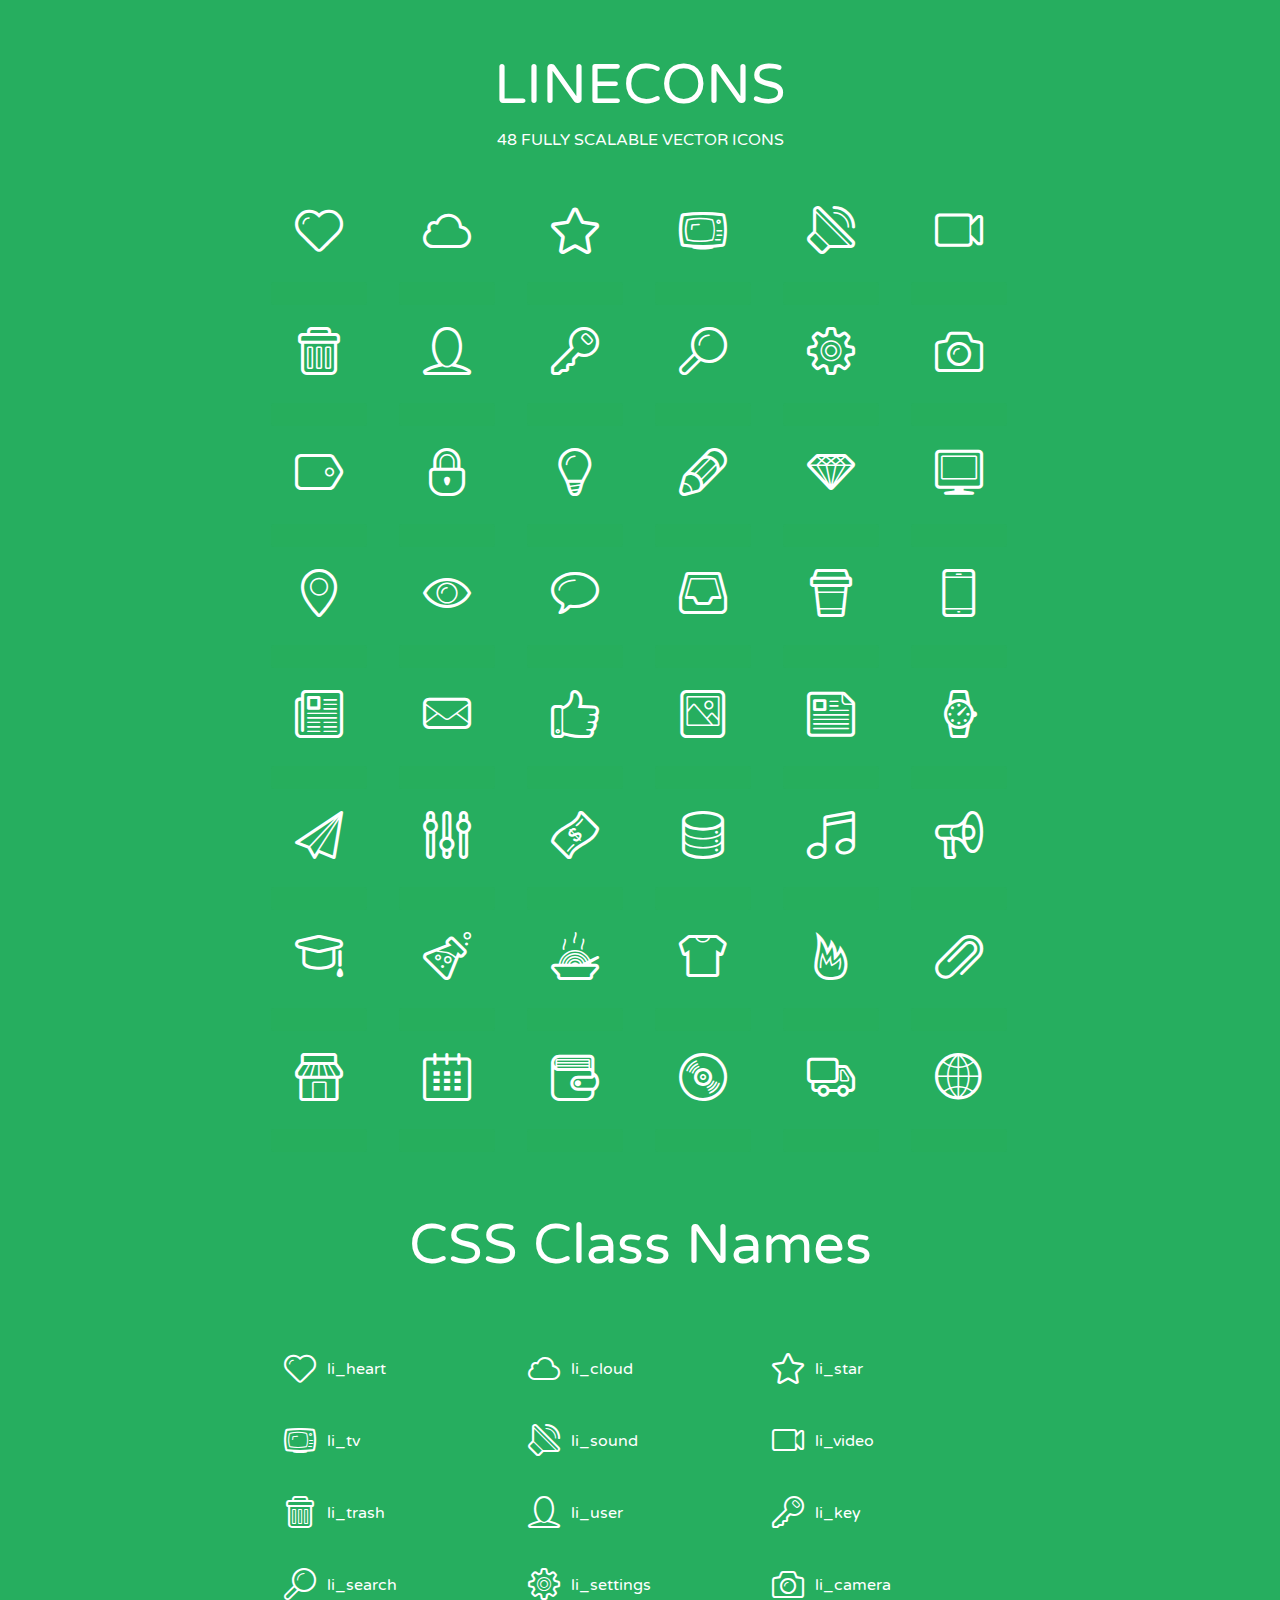
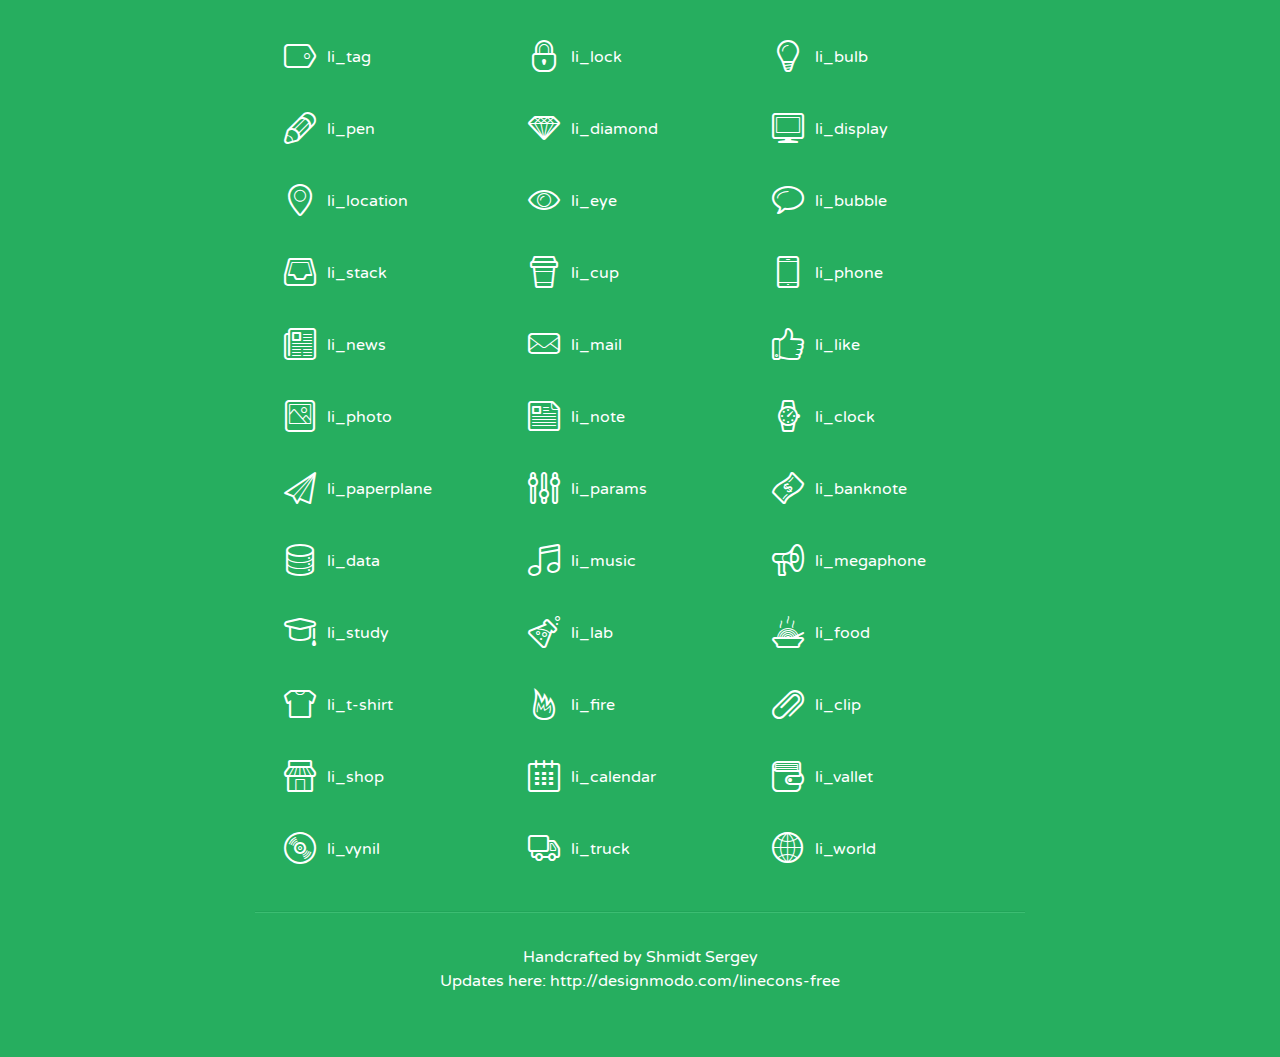
<file: project/app/static/css/assets/lineicons/index.html>
<!doctype html>
<html>
<head>
<title>LINECONS - 48 Fully Scalable Vector Icons</title>
<link rel="stylesheet" href="style.css" />
<link href='http://fonts.googleapis.com/css?family=Varela+Round' rel='stylesheet' type='text/css'>
<!--[if lte IE 7]><script src="lte-ie7.js"></script><![endif]-->

<!-- 

Thanks http://icomoon.io/app/ for amazing service!

-->


<style>
	section, header, footer {display: block;}
	body {
		font-family: 'Varela Round', sans-serif;
		color: #333333;
		line-height: 1.5;
		font-size: 16px;
		background:#26ae5f;
		color:white;
		-moz-text-shadow: 0 1px 1px rgba(0, 0, 0, 0.21);
		-webkit-text-shadow: 0 1px 1px rgba(0, 0, 0, 0.21);
	}
	* {
		-moz-box-sizing: border-box;
		-webkit-box-sizing: border-box;
		box-sizing: border-box;
		margin: 0;
		padding: 0;
	}
	.glyph {
		float: left;
		text-align: center;
		padding: .5em;
		margin: 0 .5em;
		width: 7em;
		border-radius: .375em;
		top:0;
		position:relative;
		-webkit-transition:0.2s ease-in;
		-o-transition:0.2s ease-in;
		-moz-transition:0.2s ease-in;
		-ie-transition:0.2s ease-in;
		transition:0.2s ease-in;
	}
	.glyph input {
		width: 100%;
		text-align: center;
		font-family: consolas, monospace;
		border-radius:3px;
		border:none;
		padding:4px;
		background:#26AE5C;
		color:#26AE5C;
		-webkit-transition:0.2s ease-in;
		-o-transition:0.2s ease-in;
		-moz-transition:0.2s ease-in;
		-ie-transition:0.2s ease-in;
		transition:0.2s ease-in;
	}
	.glyph:hover input {
		background:#26ae5f;
		padding:4px;
		color:#ffffff;
	}
	.glyph:hover {
		-webkit-transition: all 0.5s ease-out;
		background:#222821;
		color:#fff;
		text-shadow: none;
		-moz-text-shadow: none;
		-webkit-text-shadow: none;
		top:-5px;
		position:relative;
	}
	.glyph input, .mtm {
		margin-top: .75em;
	}
	.w-main {
		width: 770px;
		text-align:center;
	}
	.centered {
		margin-left: auto;
		margin-right: auto;
	}
	.fs1 {
		font-size: 3em;
	}
	header {
		margin: 2em 0;
		padding-bottom: .5em;
	}
	header h1 {
		font-size: 3.5em;
		font-weight: normal;
	}
	.clearfix:before, .clearfix:after { content: ""; display: table; }
	.clearfix:after, .clear { clear: both; }
	footer {
		margin: 2em 0;
		padding: 2em 0;
		border-top: 1px solid rgb(60, 189, 114);
		box-shadow: 0 -1px rgb(33, 165, 89);
	}
	a, a:visited {
		color: #ffffff; text-decoration:none;
	}
	a:hover, a:focus {color: #222821; text-decoration:none;}
	.box1 {
		display: inline-block;
		width: 14em;
		padding: .25em .5em;
		margin: .5em 1em .5em 0;
		text-align:left;
		
	}
	.box1 span { 
		font-size:2em;
		position: relative;
		top: 0.25em;
		margin-right: 0.1em;
	}
</style>
</head>
<body>
	<div class="w-main centered">
	<section class="mtm clearfix" id="glyphs">
	<header>
		<h1>LINECONS</h1>
		<p>48 FULLY SCALABLE VECTOR ICONS</p>
	</header>
	<div class="glyph">
		<div class="fs1" aria-hidden="true" data-icon="&#xe000;"></div>
		<input type="text" readonly="readonly" value="&amp;#xe000;" />
	</div>
	<div class="glyph">
		<div class="fs1" aria-hidden="true" data-icon="&#xe001;"></div>
		<input type="text" readonly="readonly" value="&amp;#xe001;" />
	</div>
	<div class="glyph">
		<div class="fs1" aria-hidden="true" data-icon="&#xe002;"></div>
		<input type="text" readonly="readonly" value="&amp;#xe002;" />
	</div>
	<div class="glyph">
		<div class="fs1" aria-hidden="true" data-icon="&#xe003;"></div>
		<input type="text" readonly="readonly" value="&amp;#xe003;" />
	</div>
	<div class="glyph">
		<div class="fs1" aria-hidden="true" data-icon="&#xe004;"></div>
		<input type="text" readonly="readonly" value="&amp;#xe004;" />
	</div>
	<div class="glyph">
		<div class="fs1" aria-hidden="true" data-icon="&#xe005;"></div>
		<input type="text" readonly="readonly" value="&amp;#xe005;" />
	</div>
	<div class="glyph">
		<div class="fs1" aria-hidden="true" data-icon="&#xe006;"></div>
		<input type="text" readonly="readonly" value="&amp;#xe006;" />
	</div>
	<div class="glyph">
		<div class="fs1" aria-hidden="true" data-icon="&#xe007;"></div>
		<input type="text" readonly="readonly" value="&amp;#xe007;" />
	</div>
	<div class="glyph">
		<div class="fs1" aria-hidden="true" data-icon="&#xe008;"></div>
		<input type="text" readonly="readonly" value="&amp;#xe008;" />
	</div>
	<div class="glyph">
		<div class="fs1" aria-hidden="true" data-icon="&#xe009;"></div>
		<input type="text" readonly="readonly" value="&amp;#xe009;" />
	</div>
	<div class="glyph">
		<div class="fs1" aria-hidden="true" data-icon="&#xe00a;"></div>
		<input type="text" readonly="readonly" value="&amp;#xe00a;" />
	</div>
	<div class="glyph">
		<div class="fs1" aria-hidden="true" data-icon="&#xe00b;"></div>
		<input type="text" readonly="readonly" value="&amp;#xe00b;" />
	</div>
	<div class="glyph">
		<div class="fs1" aria-hidden="true" data-icon="&#xe00c;"></div>
		<input type="text" readonly="readonly" value="&amp;#xe00c;" />
	</div>
	<div class="glyph">
		<div class="fs1" aria-hidden="true" data-icon="&#xe00d;"></div>
		<input type="text" readonly="readonly" value="&amp;#xe00d;" />
	</div>
	<div class="glyph">
		<div class="fs1" aria-hidden="true" data-icon="&#xe00e;"></div>
		<input type="text" readonly="readonly" value="&amp;#xe00e;" />
	</div>
	<div class="glyph">
		<div class="fs1" aria-hidden="true" data-icon="&#xe00f;"></div>
		<input type="text" readonly="readonly" value="&amp;#xe00f;" />
	</div>
	<div class="glyph">
		<div class="fs1" aria-hidden="true" data-icon="&#xe010;"></div>
		<input type="text" readonly="readonly" value="&amp;#xe010;" />
	</div>
	<div class="glyph">
		<div class="fs1" aria-hidden="true" data-icon="&#xe011;"></div>
		<input type="text" readonly="readonly" value="&amp;#xe011;" />
	</div>
	<div class="glyph">
		<div class="fs1" aria-hidden="true" data-icon="&#xe012;"></div>
		<input type="text" readonly="readonly" value="&amp;#xe012;" />
	</div>
	<div class="glyph">
		<div class="fs1" aria-hidden="true" data-icon="&#xe013;"></div>
		<input type="text" readonly="readonly" value="&amp;#xe013;" />
	</div>
	<div class="glyph">
		<div class="fs1" aria-hidden="true" data-icon="&#xe014;"></div>
		<input type="text" readonly="readonly" value="&amp;#xe014;" />
	</div>
	<div class="glyph">
		<div class="fs1" aria-hidden="true" data-icon="&#xe015;"></div>
		<input type="text" readonly="readonly" value="&amp;#xe015;" />
	</div>
	<div class="glyph">
		<div class="fs1" aria-hidden="true" data-icon="&#xe016;"></div>
		<input type="text" readonly="readonly" value="&amp;#xe016;" />
	</div>
	<div class="glyph">
		<div class="fs1" aria-hidden="true" data-icon="&#xe017;"></div>
		<input type="text" readonly="readonly" value="&amp;#xe017;" />
	</div>
	<div class="glyph">
		<div class="fs1" aria-hidden="true" data-icon="&#xe018;"></div>
		<input type="text" readonly="readonly" value="&amp;#xe018;" />
	</div>
	<div class="glyph">
		<div class="fs1" aria-hidden="true" data-icon="&#xe019;"></div>
		<input type="text" readonly="readonly" value="&amp;#xe019;" />
	</div>
	<div class="glyph">
		<div class="fs1" aria-hidden="true" data-icon="&#xe01a;"></div>
		<input type="text" readonly="readonly" value="&amp;#xe01a;" />
	</div>
	<div class="glyph">
		<div class="fs1" aria-hidden="true" data-icon="&#xe01b;"></div>
		<input type="text" readonly="readonly" value="&amp;#xe01b;" />
	</div>
	<div class="glyph">
		<div class="fs1" aria-hidden="true" data-icon="&#xe01c;"></div>
		<input type="text" readonly="readonly" value="&amp;#xe01c;" />
	</div>
	<div class="glyph">
		<div class="fs1" aria-hidden="true" data-icon="&#xe01d;"></div>
		<input type="text" readonly="readonly" value="&amp;#xe01d;" />
	</div>
	<div class="glyph">
		<div class="fs1" aria-hidden="true" data-icon="&#xe01e;"></div>
		<input type="text" readonly="readonly" value="&amp;#xe01e;" />
	</div>
	<div class="glyph">
		<div class="fs1" aria-hidden="true" data-icon="&#xe01f;"></div>
		<input type="text" readonly="readonly" value="&amp;#xe01f;" />
	</div>
	<div class="glyph">
		<div class="fs1" aria-hidden="true" data-icon="&#xe020;"></div>
		<input type="text" readonly="readonly" value="&amp;#xe020;" />
	</div>
	<div class="glyph">
		<div class="fs1" aria-hidden="true" data-icon="&#xe021;"></div>
		<input type="text" readonly="readonly" value="&amp;#xe021;" />
	</div>
	<div class="glyph">
		<div class="fs1" aria-hidden="true" data-icon="&#xe022;"></div>
		<input type="text" readonly="readonly" value="&amp;#xe022;" />
	</div>
	<div class="glyph">
		<div class="fs1" aria-hidden="true" data-icon="&#xe023;"></div>
		<input type="text" readonly="readonly" value="&amp;#xe023;" />
	</div>
	<div class="glyph">
		<div class="fs1" aria-hidden="true" data-icon="&#xe024;"></div>
		<input type="text" readonly="readonly" value="&amp;#xe024;" />
	</div>
	<div class="glyph">
		<div class="fs1" aria-hidden="true" data-icon="&#xe025;"></div>
		<input type="text" readonly="readonly" value="&amp;#xe025;" />
	</div>
	<div class="glyph">
		<div class="fs1" aria-hidden="true" data-icon="&#xe026;"></div>
		<input type="text" readonly="readonly" value="&amp;#xe026;" />
	</div>
	<div class="glyph">
		<div class="fs1" aria-hidden="true" data-icon="&#xe027;"></div>
		<input type="text" readonly="readonly" value="&amp;#xe027;" />
	</div>
	<div class="glyph">
		<div class="fs1" aria-hidden="true" data-icon="&#xe028;"></div>
		<input type="text" readonly="readonly" value="&amp;#xe028;" />
	</div>
	<div class="glyph">
		<div class="fs1" aria-hidden="true" data-icon="&#xe029;"></div>
		<input type="text" readonly="readonly" value="&amp;#xe029;" />
	</div>
	<div class="glyph">
		<div class="fs1" aria-hidden="true" data-icon="&#xe02a;"></div>
		<input type="text" readonly="readonly" value="&amp;#xe02a;" />
	</div>
	<div class="glyph">
		<div class="fs1" aria-hidden="true" data-icon="&#xe02b;"></div>
		<input type="text" readonly="readonly" value="&amp;#xe02b;" />
	</div>
	<div class="glyph">
		<div class="fs1" aria-hidden="true" data-icon="&#xe02c;"></div>
		<input type="text" readonly="readonly" value="&amp;#xe02c;" />
	</div>
	<div class="glyph">
		<div class="fs1" aria-hidden="true" data-icon="&#xe02d;"></div>
		<input type="text" readonly="readonly" value="&amp;#xe02d;" />
	</div>
	<div class="glyph">
		<div class="fs1" aria-hidden="true" data-icon="&#xe02e;"></div>
		<input type="text" readonly="readonly" value="&amp;#xe02e;" />
	</div>
	<div class="glyph">
		<div class="fs1" aria-hidden="true" data-icon="&#xe02f;"></div>
		<input type="text" readonly="readonly" value="&amp;#xe02f;" />
	</div>
	</section>
	<div class="clear"></div>
	<section class="mtm clearfix" id="glyphs">
	<header>
		<h1>CSS Class Names</h1>
	</header>
	<span class="box1">
		<span aria-hidden="true" class="li_heart"></span>
		&nbsp;li_heart
	</span>
	<span class="box1">
		<span aria-hidden="true" class="li_cloud"></span>
		&nbsp;li_cloud
	</span>
	<span class="box1">
		<span aria-hidden="true" class="li_star"></span>
		&nbsp;li_star
	</span>
	<span class="box1">
		<span aria-hidden="true" class="li_tv"></span>
		&nbsp;li_tv
	</span>
	<span class="box1">
		<span aria-hidden="true" class="li_sound"></span>
		&nbsp;li_sound
	</span>
	<span class="box1">
		<span aria-hidden="true" class="li_video"></span>
		&nbsp;li_video
	</span>
	<span class="box1">
		<span aria-hidden="true" class="li_trash"></span>
		&nbsp;li_trash
	</span>
	<span class="box1">
		<span aria-hidden="true" class="li_user"></span>
		&nbsp;li_user
	</span>
	<span class="box1">
		<span aria-hidden="true" class="li_key"></span>
		&nbsp;li_key
	</span>
	<span class="box1">
		<span aria-hidden="true" class="li_search"></span>
		&nbsp;li_search
	</span>
	<span class="box1">
		<span aria-hidden="true" class="li_settings"></span>
		&nbsp;li_settings
	</span>
	<span class="box1">
		<span aria-hidden="true" class="li_camera"></span>
		&nbsp;li_camera
	</span>
	<span class="box1">
		<span aria-hidden="true" class="li_tag"></span>
		&nbsp;li_tag
	</span>
	<span class="box1">
		<span aria-hidden="true" class="li_lock"></span>
		&nbsp;li_lock
	</span>
	<span class="box1">
		<span aria-hidden="true" class="li_bulb"></span>
		&nbsp;li_bulb
	</span>
	<span class="box1">
		<span aria-hidden="true" class="li_pen"></span>
		&nbsp;li_pen
	</span>
	<span class="box1">
		<span aria-hidden="true" class="li_diamond"></span>
		&nbsp;li_diamond
	</span>
	<span class="box1">
		<span aria-hidden="true" class="li_display"></span>
		&nbsp;li_display
	</span>
	<span class="box1">
		<span aria-hidden="true" class="li_location"></span>
		&nbsp;li_location
	</span>
	<span class="box1">
		<span aria-hidden="true" class="li_eye"></span>
		&nbsp;li_eye
	</span>
	<span class="box1">
		<span aria-hidden="true" class="li_bubble"></span>
		&nbsp;li_bubble
	</span>
	<span class="box1">
		<span aria-hidden="true" class="li_stack"></span>
		&nbsp;li_stack
	</span>
	<span class="box1">
		<span aria-hidden="true" class="li_cup"></span>
		&nbsp;li_cup
	</span>
	<span class="box1">
		<span aria-hidden="true" class="li_phone"></span>
		&nbsp;li_phone
	</span>
	<span class="box1">
		<span aria-hidden="true" class="li_news"></span>
		&nbsp;li_news
	</span>
	<span class="box1">
		<span aria-hidden="true" class="li_mail"></span>
		&nbsp;li_mail
	</span>
	<span class="box1">
		<span aria-hidden="true" class="li_like"></span>
		&nbsp;li_like
	</span>
	<span class="box1">
		<span aria-hidden="true" class="li_photo"></span>
		&nbsp;li_photo
	</span>
	<span class="box1">
		<span aria-hidden="true" class="li_note"></span>
		&nbsp;li_note
	</span>
	<span class="box1">
		<span aria-hidden="true" class="li_clock"></span>
		&nbsp;li_clock
	</span>
	<span class="box1">
		<span aria-hidden="true" class="li_paperplane"></span>
		&nbsp;li_paperplane
	</span>
	<span class="box1">
		<span aria-hidden="true" class="li_params"></span>
		&nbsp;li_params
	</span>
	<span class="box1">
		<span aria-hidden="true" class="li_banknote"></span>
		&nbsp;li_banknote
	</span>
	<span class="box1">
		<span aria-hidden="true" class="li_data"></span>
		&nbsp;li_data
	</span>
	<span class="box1">
		<span aria-hidden="true" class="li_music"></span>
		&nbsp;li_music
	</span>
	<span class="box1">
		<span aria-hidden="true" class="li_megaphone"></span>
		&nbsp;li_megaphone
	</span>
	<span class="box1">
		<span aria-hidden="true" class="li_study"></span>
		&nbsp;li_study
	</span>
	<span class="box1">
		<span aria-hidden="true" class="li_lab"></span>
		&nbsp;li_lab
	</span>
	<span class="box1">
		<span aria-hidden="true" class="li_food"></span>
		&nbsp;li_food
	</span>
	<span class="box1">
		<span aria-hidden="true" class="li_t-shirt"></span>
		&nbsp;li_t-shirt
	</span>
	<span class="box1">
		<span aria-hidden="true" class="li_fire"></span>
		&nbsp;li_fire
	</span>
	<span class="box1">
		<span aria-hidden="true" class="li_clip"></span>
		&nbsp;li_clip
	</span>
	<span class="box1">
		<span aria-hidden="true" class="li_shop"></span>
		&nbsp;li_shop
	</span>
	<span class="box1">
		<span aria-hidden="true" class="li_calendar"></span>
		&nbsp;li_calendar
	</span>
	<span class="box1">
		<span aria-hidden="true" class="li_vallet"></span>
		&nbsp;li_vallet
	</span>
	<span class="box1">
		<span aria-hidden="true" class="li_vynil"></span>
		&nbsp;li_vynil
	</span>
	<span class="box1">
		<span aria-hidden="true" class="li_truck"></span>
		&nbsp;li_truck
	</span>
	<span class="box1">
		<span aria-hidden="true" class="li_world"></span>
		&nbsp;li_world
	</span>
	</section>
	<footer>
		<p>Handcrafted by <a href="http://shmidt.in">Shmidt Sergey</a></p>
		<p>Updates here: <a href="http://designmodo.com/linecons-free">http://designmodo.com/linecons-free</a></p>
	</footer>
	</div>
	<script>
	document.getElementById("glyphs").addEventListener("click", function(e) {
		var target = e.target;
		if (target.tagName === "INPUT") {
			target.select();
		}
	});
	</script>
</body>
</html>
</file>
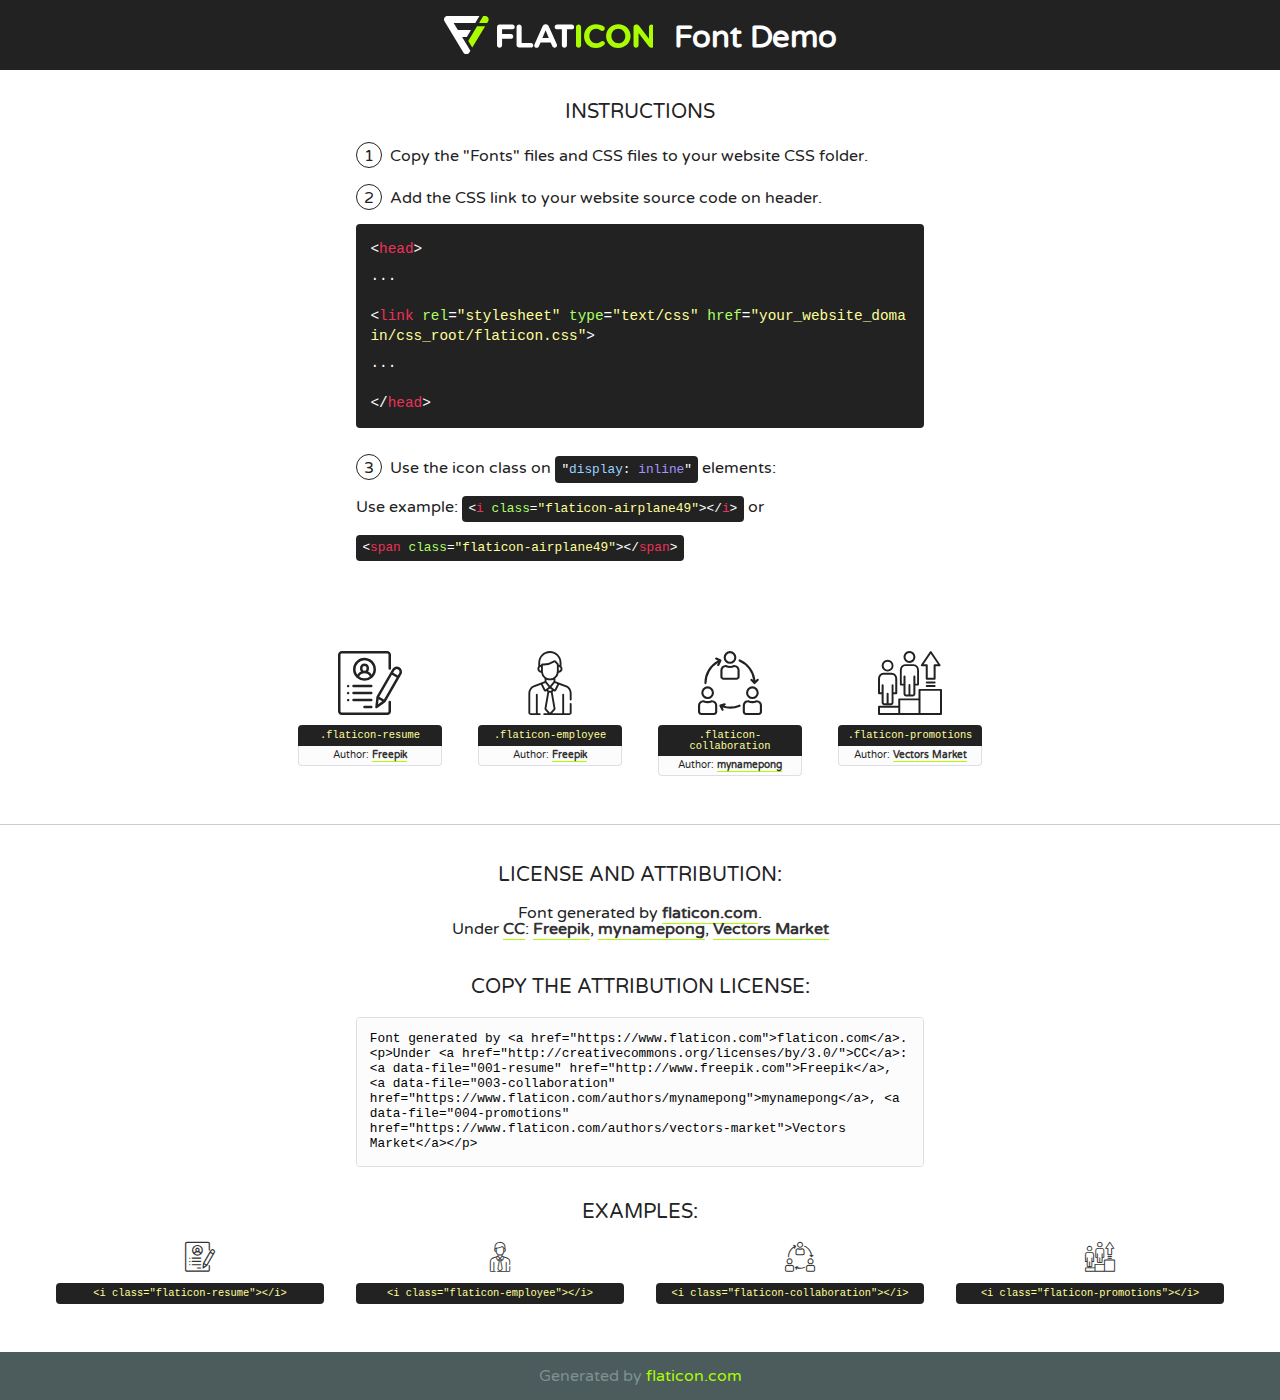
<file: project/app/static/fonts/flaticon/font/flaticon.html>
<!DOCTYPE html>
<!--
  Flaticon icon font: Flaticon
  Creation date: 03/12/2018 06:50
-->
<html>
<!DOCTYPE html>
<html>

<head>
    <title>Flaticon WebFont</title>
    <link href="http://fonts.googleapis.com/css?family=Varela+Round" rel="stylesheet" type="text/css" />
    <link rel="stylesheet" type="text/css" href="flaticon.css">
    <meta charset="UTF-8">
    <style>
    html, body, div, span, applet, object, iframe,
    h1, h2, h3, h4, h5, h6, p, blockquote, pre,
    a, abbr, acronym, address, big, cite, code,
    del, dfn, em, img, ins, kbd, q, s, samp,
    small, strike, strong, sub, sup, tt, var,
    b, u, i, center,
    dl, dt, dd, ol, ul, li,
    fieldset, form, label, legend,
    table, caption, tbody, tfoot, thead, tr, th, td,
    article, aside, canvas, details, embed, 
    figure, figcaption, footer, header, hgroup, 
    menu, nav, output, ruby, section, summary,
    time, mark, audio, video {
        margin: 0;
        padding: 0;
        border: 0;
        font-size: 100%;
        font: inherit;
        vertical-align: baseline;
    }
    /* HTML5 display-role reset for older browsers */
    article, aside, details, figcaption, figure, 
    footer, header, hgroup, menu, nav, section {
        display: block;
    }
    body {
        line-height: 1;
    }
    ol, ul {
        list-style: none;
    }
    blockquote, q {
        quotes: none;
    }
    blockquote:before, blockquote:after,
    q:before, q:after {
        content: '';
        content: none;
    }
    table {
        border-collapse: collapse;
        border-spacing: 0;
    }
    body {
        font-family: 'Varela Round', Helvetica, Arial, sans-serif;
        font-size: 16px;
        color: #222;
    }
    a {
        color: #333;
        border-bottom: 1px solid #a9fd00;
        font-weight: bold;
        text-decoration: none;
    }
    * {
        -moz-box-sizing: border-box;
        -webkit-box-sizing: border-box;
        box-sizing: border-box;
        margin: 0;
        padding: 0;
    }
    [class^="flaticon-"]:before, [class*=" flaticon-"]:before, [class^="flaticon-"]:after, [class*=" flaticon-"]:after {
        font-family: Flaticon;
        font-size: 30px;
        font-style: normal;
        margin-left: 20px;
        color: #333;
    }
    .wrapper {
        max-width: 600px;
        margin: auto;
        padding: 0 1em;
    }
    .title {
        font-size: 1.25em;
        text-align: center;
        margin-bottom: 1em;
        text-transform: uppercase;
    }
    header {
        text-align: center;
        background-color: #222;
        color: #fff;
        padding: 1em;
    }
    header .logo {
        width: 210px;
        height: 38px;
        display: inline-block;
        vertical-align: middle;
        margin-right: 1em;
        border: none;
    }
    header strong {
        font-size: 1.95em;
        font-weight: bold;
        vertical-align: middle;
        margin-top: 5px;
        display: inline-block;
    }
    .demo {
        margin: 2em auto;
        line-height: 1.25em;
    }
    .demo ul li {
        margin-bottom: 1em;
    }
    .demo ul li .num {
        color: #222;
        border-radius: 20px;
        display: inline-block;
        width: 26px;
        padding: 3px;
        height: 26px;
        text-align: center;
        margin-right: 0.5em;
        border: 1px solid #222;
    }
    .demo ul li code {
        background-color: #222;
        border-radius: 4px;
        padding: 0.25em 0.5em;
        display: inline-block;
        color: #fff;
        font-family: Consolas,Monaco,Lucida Console,Liberation Mono,DejaVu Sans Mono,Bitstream Vera Sans Mono,Courier New, monospace;
        font-weight: lighter;
        margin-top: 1em;
        font-size: 0.8em;
        word-break: break-all;
    }
    .demo ul li code.big {
        padding: 1em;
        font-size: 0.9em;
    }
    .demo ul li code .red {
        color: #EF3159;
    }
    .demo ul li code .green {
        color: #ACFF65;
    }
    .demo ul li code .yellow {
        color: #FFFF99;
    }
    .demo ul li code .blue {
        color: #99D3FF;
    }
    .demo ul li code .purple {
        color: #A295FF;
    }
    .demo ul li code .dots {
        margin-top: 0.5em;
        display: block;
    }
    #glyphs {
        border-bottom: 1px solid #ccc;
        padding: 2em 0;
        text-align: center;
    }
    .glyph {
        display: inline-block;
        width: 9em;
        margin: 1em;
        text-align: center;
        vertical-align: top;
        background: #FFF;
    }
    .glyph .glyph-icon {
        padding: 10px;
        display: block;
        font-family:"Flaticon";
        font-size: 64px;
        line-height: 1;
    }
    .glyph .glyph-icon:before {
        font-size: 64px;
        color: #222;
        margin-left: 0;
    }
    .class-name {
        font-size: 0.65em;
        background-color: #222;
        color: #fff;
        border-radius: 4px 4px 0 0;
        padding: 0.5em;
        color: #FFFF99;
        font-family: Consolas,Monaco,Lucida Console,Liberation Mono,DejaVu Sans Mono,Bitstream Vera Sans Mono,Courier New, monospace;
    }
    .author-name {
        font-size: 0.6em;
        background-color: #fcfcfd;
        border: 1px solid #DEDEE4;
        border-top: 0;
        border-radius: 0 0 4px 4px;
        padding: 0.5em;
    }
    .class-name:last-child {
        font-size: 10px;
        color:#888;
    }
    .class-name:last-child a {
        font-size: 10px;
        color:#555;
    }
    .class-name:last-child a:hover {
        color:#a9fd00;
    }
    .glyph > input {
        display: block;
        width: 100px;
        margin: 5px auto;
        text-align: center;
        font-size: 12px;
        cursor: text;
    }
    .glyph > input.icon-input {
        font-family:"Flaticon";
        font-size: 16px;
        margin-bottom: 10px;
    }
    .attribution .title {
        margin-top: 2em;
    }
    .attribution textarea {
        background-color: #fcfcfd;
        padding: 1em;
        border: none;
        box-shadow: none;
        border: 1px solid #DEDEE4;
        border-radius: 4px;
        resize: none;
        width: 100%;
        height: 150px;
        font-size: 0.8em;
        font-family: Consolas,Monaco,Lucida Console,Liberation Mono,DejaVu Sans Mono,Bitstream Vera Sans Mono,Courier New, monospace;
        -webkit-appearance: none;
    }
    .iconsuse {
        margin: 2em auto;
        text-align: center;
        max-width: 1200px;
    }
    .iconsuse:after {
        content: '';
        display: table;
        clear: both;
    }
    .iconsuse .image {
        float: left;
        width: 25%;
        padding: 0 1em;
    }
    .iconsuse .image p {
        margin-bottom: 1em;
    }
    .iconsuse .image span {
        display: block;
        font-size: 0.65em;
        background-color: #222;
        color: #fff;
        border-radius: 4px;
        padding: 0.5em;
        color: #FFFF99;
        margin-top: 1em;
        font-family: Consolas,Monaco,Lucida Console,Liberation Mono,DejaVu Sans Mono,Bitstream Vera Sans Mono,Courier New, monospace;
    }
    #footer {
        text-align: center;
        background-color: #4C5B5C;
        color: #7c9192;
        padding: 1em;
    }
    #footer a {
        border: none;
        color: #a9fd00;
        font-weight: normal;
    }
    @media (max-width: 960px) {
        .iconsuse .image {
            width: 50%;
        }
    }
    @media (max-width: 560px) {
        .iconsuse .image {
            width: 100%;
        }
    }
    </style>
</head>

<body class="characters-off">

    <header>
        <a href="https://www.flaticon.com" target="_blank" class="logo">
            <svg version="1.1" xmlns="http://www.w3.org/2000/svg" xmlns:xlink="http://www.w3.org/1999/xlink" xmlns:a="http://ns.adobe.com/AdobeSVGViewerExtensions/3.0/" viewBox="0 0 560.875 102.036" enable-background="new 0 0 560.875 102.036" xml:space="preserve">
                <defs>
                </defs>
                <g>
                    <g class="letters">
                        <path fill="#ffffff" d="M141.596,29.675c0-3.777,2.985-6.767,6.764-6.767h34.438c3.426,0,6.15,2.728,6.15,6.15
                        c0,3.43-2.724,6.149-6.15,6.149h-27.674v13.091h23.719c3.429,0,6.151,2.724,6.151,6.15c0,3.43-2.723,6.149-6.151,6.149h-23.719
                        v17.574c0,3.773-2.986,6.761-6.764,6.761c-3.779,0-6.764-2.989-6.764-6.761V29.675z"></path>
                        <path fill="#ffffff" d="M193.844,29.149c0-3.781,2.985-6.767,6.764-6.767c3.776,0,6.763,2.985,6.763,6.767v42.957h25.039
                        c3.426,0,6.149,2.726,6.149,6.153c0,3.425-2.723,6.15-6.149,6.15h-31.802c-3.779,0-6.764-2.986-6.764-6.768V29.149z"></path>
                        <path fill="#ffffff" d="M241.891,75.71l21.438-48.407c1.492-3.341,4.215-5.357,7.906-5.357h0.792
                        c3.686,0,6.323,2.017,7.815,5.357l21.439,48.407c0.436,0.967,0.701,1.845,0.701,2.723c0,3.602-2.809,6.501-6.414,6.501
                        c-3.161,0-5.269-1.845-6.499-4.655l-4.132-9.661h-27.059l-4.301,10.102c-1.144,2.631-3.426,4.214-6.237,4.214
                        c-3.517,0-6.24-2.81-6.24-6.325C241.1,77.64,241.451,76.677,241.891,75.71z M279.932,58.666l-8.521-20.297l-8.526,20.297H279.932
                        z"></path>
                        <path fill="#ffffff" d="M314.864,35.387H301.86c-3.429,0-6.239-2.813-6.239-6.238c0-3.429,2.811-6.24,6.239-6.24h39.533
                        c3.426,0,6.237,2.811,6.237,6.24c0,3.425-2.811,6.238-6.237,6.238h-13.001v42.785c0,3.773-2.99,6.761-6.764,6.761
                        c-3.779,0-6.764-2.989-6.764-6.761V35.387z"></path>
                        <path fill="#A9FD00" d="M352.615,29.149c0-3.781,2.985-6.767,6.767-6.767c3.774,0,6.761,2.985,6.761,6.767v49.024
                        c0,3.773-2.987,6.761-6.761,6.761c-3.781,0-6.767-2.989-6.767-6.761V29.149z"></path>
                        <path fill="#A9FD00" d="M374.132,53.836v-0.179c0-17.481,13.178-31.801,32.065-31.801c9.22,0,15.459,2.458,20.557,6.238
                        c1.402,1.054,2.637,2.985,2.637,5.357c0,3.692-2.985,6.59-6.681,6.59c-1.845,0-3.071-0.702-4.044-1.319
                        c-3.776-2.813-7.729-4.393-12.562-4.393c-10.364,0-17.831,8.611-17.831,19.154v0.173c0,10.542,7.291,19.329,17.831,19.329
                        c5.715,0,9.492-1.756,13.359-4.834c1.049-0.874,2.458-1.491,4.039-1.491c3.429,0,6.325,2.813,6.325,6.236
                        c0,2.106-1.056,3.78-2.282,4.834c-5.539,4.834-12.036,7.733-21.878,7.733C387.572,85.464,374.132,71.493,374.132,53.836z"></path>
                        <path fill="#A9FD00" d="M433.009,53.836v-0.179c0-17.481,13.79-31.801,32.766-31.801c18.981,0,32.592,14.143,32.592,31.628v0.173
                        c0,17.483-13.785,31.807-32.769,31.807C446.625,85.464,433.009,71.32,433.009,53.836z M484.224,53.836v-0.179
                        c0-10.539-7.725-19.326-18.626-19.326c-10.893,0-18.449,8.611-18.449,19.154v0.173c0,10.542,7.73,19.329,18.626,19.329
                        C476.676,72.986,484.224,64.378,484.224,53.836z"></path>
                        <path fill="#A9FD00" d="M506.233,29.321c0-3.774,2.99-6.763,6.767-6.763h1.401c3.252,0,5.183,1.583,7.029,3.953l26.093,34.265
                        V29.059c0-3.692,2.99-6.677,6.681-6.677c3.683,0,6.671,2.985,6.671,6.677v48.934c0,3.78-2.987,6.765-6.764,6.765h-0.436
                        c-3.257,0-5.188-1.581-7.034-3.953l-27.056-35.492v32.944c0,3.687-2.985,6.676-6.678,6.676c-3.683,0-6.673-2.989-6.673-6.676
                        V29.321z"></path>
                    </g>
                    <g class="insignia">
                        <path fill="#ffffff" d="M48.372,56.137h12.517l11.156-18.537H37.186L25.688,18.539h57.825L94.668,0H9.271
                        C5.925,0,2.842,1.801,1.198,4.716c-1.644,2.907-1.593,6.482,0.134,9.343l50.38,83.501c1.678,2.781,4.689,4.476,7.938,4.476
                        c3.246,0,6.257-1.695,7.935-4.476l2.898-4.804L48.372,56.137z"></path>
                        <g class="i">
                            <path fill="#A9FD00" d="M93.575,18.539h0.031v0.004l21.652,0.004l2.705-4.488c1.727-2.861,1.778-6.436,0.133-9.343
                            C116.454,1.801,113.371,0,110.026,0h-5.294L93.575,18.539z"></path>
                            <polygon fill="#A9FD00" points="88.291,27.356 64.725,66.486 75.519,84.404 109.942,27.356"></polygon>
                        </g>
                    </g>
                </g>
            </svg>
        </a>
        <strong>Font Demo</strong>
    </header>


    <section class="demo wrapper">

        <p class="title">Instructions</p>

        <ul>
            <li>
                <span class="num">1</span>Copy the "Fonts" files and CSS files to your website CSS folder.
            </li>
            <li>
                <span class="num">2</span>Add the CSS link to your website source code on header.
                <code class="big">
                    &lt;<span class="red">head</span>&gt;
                    <br/><span class="dots">...</span>
                    <br/>&lt;<span class="red">link</span> <span class="green">rel</span>=<span class="yellow">"stylesheet"</span> <span class="green">type</span>=<span class="yellow">"text/css"</span> <span class="green">href</span>=<span class="yellow">"your_website_domain/css_root/flaticon.css"</span>&gt;
                    <br/><span class="dots">...</span>
                    <br/>&lt;/<span class="red">head</span>&gt;
                </code>
            </li>

            <li>
                <p>
                    <span class="num">3</span>Use the icon class on <code>"<span class="blue">display</span>:<span class="purple"> inline</span>"</code> elements:
                    <br />
                    Use example: <code>&lt;<span class="red">i</span> <span class="green">class</span>=<span class="yellow">&quot;flaticon-airplane49&quot;</span>&gt;&lt;/<span class="red">i</span>&gt;</code> or <code>&lt;<span class="red">span</span> <span class="green">class</span>=<span class="yellow">&quot;flaticon-airplane49&quot;</span>&gt;&lt;/<span class="red">span</span>&gt;</code>
            </li>
        </ul>

    </section>




   <section id="glyphs">          
    
      
        <div class="glyph"><div class="glyph-icon flaticon-resume"></div>
            <div class="class-name">.flaticon-resume</div>
            <div class="author-name">Author: <a data-file="001-resume" href="http://www.freepik.com">Freepik</a> </div> 
        </div>        
        
        <div class="glyph"><div class="glyph-icon flaticon-employee"></div>
            <div class="class-name">.flaticon-employee</div>
            <div class="author-name">Author: <a data-file="002-employee" href="http://www.freepik.com">Freepik</a> </div> 
        </div>        
        
        <div class="glyph"><div class="glyph-icon flaticon-collaboration"></div>
            <div class="class-name">.flaticon-collaboration</div>
            <div class="author-name">Author: <a data-file="003-collaboration" href="https://www.flaticon.com/authors/mynamepong">mynamepong</a> </div> 
        </div>        
        
        <div class="glyph"><div class="glyph-icon flaticon-promotions"></div>
            <div class="class-name">.flaticon-promotions</div>
            <div class="author-name">Author: <a data-file="004-promotions" href="https://www.flaticon.com/authors/vectors-market">Vectors Market</a> </div> 
        </div>        
        

    </section>



    <section class="attribution wrapper"   style="text-align:center;">

      <div class="title">License and attribution:</div><div class="attrDiv">Font generated by <a href="https://www.flaticon.com">flaticon.com</a>. <div><p>Under <a href="http://creativecommons.org/licenses/by/3.0/">CC</a>: <a data-file="001-resume" href="http://www.freepik.com">Freepik</a>, <a data-file="003-collaboration" href="https://www.flaticon.com/authors/mynamepong">mynamepong</a>, <a data-file="004-promotions" href="https://www.flaticon.com/authors/vectors-market">Vectors Market</a></p>  </div>
      </div>
      <div class="title">Copy the Attribution License:</div>

    <textarea onclick="this.focus();this.select();">Font generated by &lt;a href=&quot;https://www.flaticon.com&quot;&gt;flaticon.com&lt;/a&gt;. <p>Under <a href="http://creativecommons.org/licenses/by/3.0/">CC</a>: <a data-file="001-resume" href="http://www.freepik.com">Freepik</a>, <a data-file="003-collaboration" href="https://www.flaticon.com/authors/mynamepong">mynamepong</a>, <a data-file="004-promotions" href="https://www.flaticon.com/authors/vectors-market">Vectors Market</a></p>  
     </textarea>

    </section>

    <section class="iconsuse">

          <div class="title">Examples:</div>            
             
            <div class="image">
                <p>
                    <i class="glyph-icon flaticon-resume"></i> 
                    <span>&lt;i class=&quot;flaticon-resume&quot;&gt;&lt;/i&gt;</span>
                </p>
            </div>
            
            <div class="image">
                <p>
                    <i class="glyph-icon flaticon-employee"></i> 
                    <span>&lt;i class=&quot;flaticon-employee&quot;&gt;&lt;/i&gt;</span>
                </p>
            </div>
            
            <div class="image">
                <p>
                    <i class="glyph-icon flaticon-collaboration"></i> 
                    <span>&lt;i class=&quot;flaticon-collaboration&quot;&gt;&lt;/i&gt;</span>
                </p>
            </div>
            
            <div class="image">
                <p>
                    <i class="glyph-icon flaticon-promotions"></i> 
                    <span>&lt;i class=&quot;flaticon-promotions&quot;&gt;&lt;/i&gt;</span>
                </p>
            </div>
                       
        </div>
                            
    </section>

<div id="footer">
    <div>Generated by <a href="https://www.flaticon.com">flaticon.com</a>
    </div>
</div>



</body>
</html>
</file>
<file: project/app/static/css/assets/lineicons/style.css>
@font-face {
	font-family: 'linecons';
	src:url('fonts/linecons.eot');
}
@font-face {
	font-family: 'linecons';
	src: url([data-uri]) format('svg'),
		 url([data-uri]) format('truetype');
	font-weight: normal;
	font-style: normal;
}

/* Use the following CSS code if you want to use data attributes for inserting your icons */
[data-icon]:before {
	font-family: 'linecons';
	content: attr(data-icon);
	speak: none;
	font-weight: normal;
	line-height: 1;
	-webkit-font-smoothing: antialiased;
}

/* Use the following CSS code if you want to have a class per icon */
[class^="li_"]:before, [class*=" li_"]:before {
	font-family: 'linecons';
	font-style: normal;
	speak: none;
	font-weight: normal;
	line-height: 1;
	-webkit-font-smoothing: antialiased;
}
.li_heart:before {
	content: "\e000";
}
.li_cloud:before {
	content: "\e001";
}
.li_star:before {
	content: "\e002";
}
.li_tv:before {
	content: "\e003";
}
.li_sound:before {
	content: "\e004";
}
.li_video:before {
	content: "\e005";
}
.li_trash:before {
	content: "\e006";
}
.li_user:before {
	content: "\e007";
}
.li_key:before {
	content: "\e008";
}
.li_search:before {
	content: "\e009";
}
.li_settings:before {
	content: "\e00a";
}
.li_camera:before {
	content: "\e00b";
}
.li_tag:before {
	content: "\e00c";
}
.li_lock:before {
	content: "\e00d";
}
.li_bulb:before {
	content: "\e00e";
}
.li_pen:before {
	content: "\e00f";
}
.li_diamond:before {
	content: "\e010";
}
.li_display:before {
	content: "\e011";
}
.li_location:before {
	content: "\e012";
}
.li_eye:before {
	content: "\e013";
}
.li_bubble:before {
	content: "\e014";
}
.li_stack:before {
	content: "\e015";
}
.li_cup:before {
	content: "\e016";
}
.li_phone:before {
	content: "\e017";
}
.li_news:before {
	content: "\e018";
}
.li_mail:before {
	content: "\e019";
}
.li_like:before {
	content: "\e01a";
}
.li_photo:before {
	content: "\e01b";
}
.li_note:before {
	content: "\e01c";
}
.li_clock:before {
	content: "\e01d";
}
.li_paperplane:before {
	content: "\e01e";
}
.li_params:before {
	content: "\e01f";
}
.li_banknote:before {
	content: "\e020";
}
.li_data:before {
	content: "\e021";
}
.li_music:before {
	content: "\e022";
}
.li_megaphone:before {
	content: "\e023";
}
.li_study:before {
	content: "\e024";
}
.li_lab:before {
	content: "\e025";
}
.li_food:before {
	content: "\e026";
}
.li_t-shirt:before {
	content: "\e027";
}
.li_fire:before {
	content: "\e028";
}
.li_clip:before {
	content: "\e029";
}
.li_shop:before {
	content: "\e02a";
}
.li_calendar:before {
	content: "\e02b";
}
.li_vallet:before {
	content: "\e02c";
}
.li_vynil:before {
	content: "\e02d";
}
.li_truck:before {
	content: "\e02e";
}
.li_world:before {
	content: "\e02f";
}
</file>
<file: project/app/static/fonts/flaticon/font/flaticon.css>
/*
  	Flaticon icon font: Flaticon
  	Creation date: 03/12/2018 06:50
  	*/

@font-face {
  font-family: "Flaticon";
  src: url("./Flaticon.eot");
  src: url("./Flaticon.eot?#iefix") format("embedded-opentype"),
       url("./Flaticon.woff") format("woff"),
       url("./Flaticon.ttf") format("truetype"),
       url("./Flaticon.svg#Flaticon") format("svg");
  font-weight: normal;
  font-style: normal;
}

@media screen and (-webkit-min-device-pixel-ratio:0) {
  @font-face {
    font-family: "Flaticon";
    src: url("./Flaticon.svg#Flaticon") format("svg");
  }
}

[class^="flaticon-"]:before, [class*=" flaticon-"]:before,
[class^="flaticon-"]:after, [class*=" flaticon-"]:after {   
  font-family: Flaticon;
        font-size: 20px;
font-style: normal;
margin-left: 20px;
}

.flaticon-resume:before { content: "\f100"; }
.flaticon-employee:before { content: "\f101"; }
.flaticon-collaboration:before { content: "\f102"; }
.flaticon-promotions:before { content: "\f103"; }
</file>
